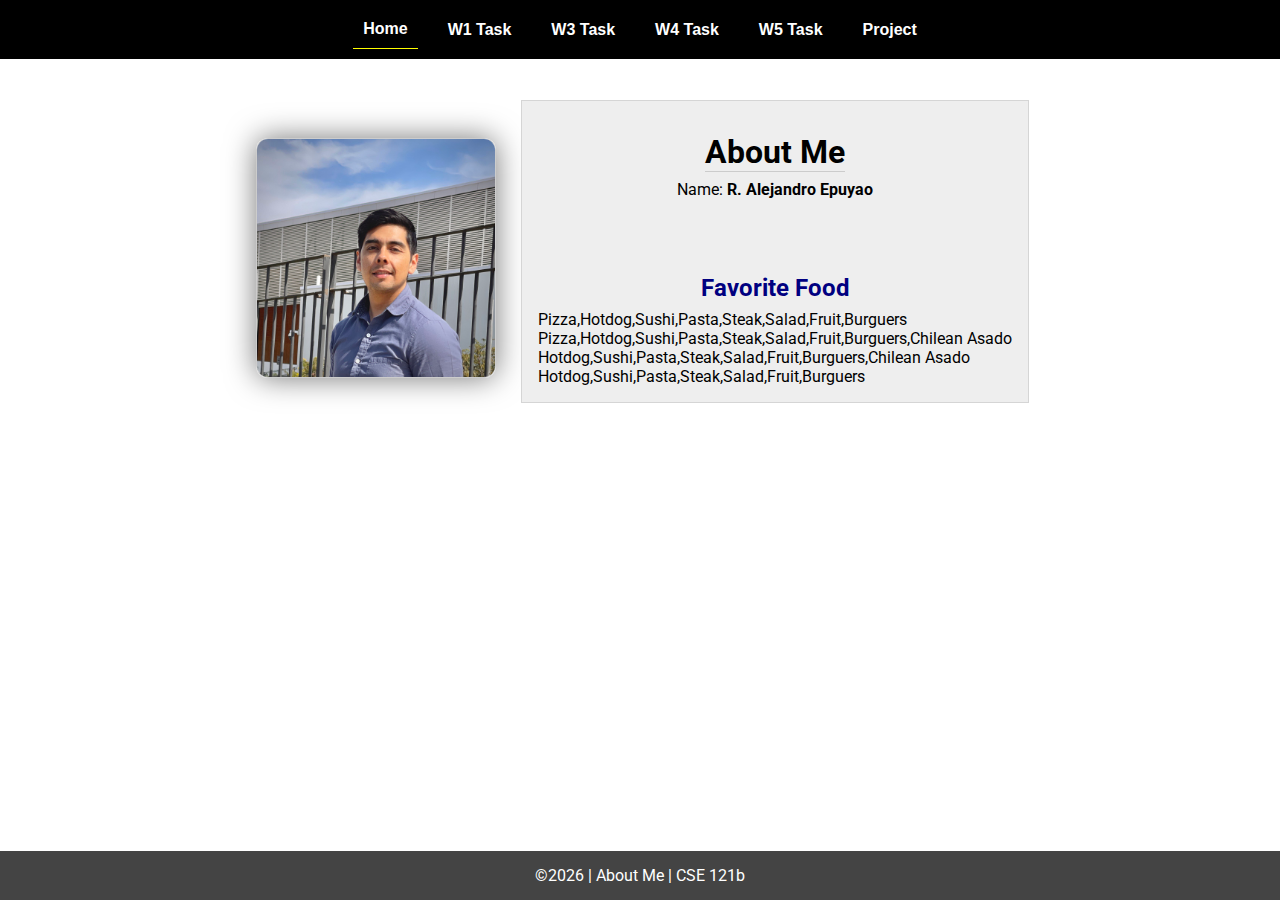
<file: index.html>
<!DOCTYPE html>
<html lang="en">

<head>
  <meta charset="UTF-8">
  <meta name="viewport" content="width=device-width, initial-scale=1.0">
  <title>About Me | CSE 121b | W02: Programming Tasks</title>
  <link rel="preconnect" href="https://fonts.googleapis.com">
  <link rel="preconnect" href="https://fonts.gstatic.com" crossorigin>
  <link href="https://fonts.googleapis.com/css2?family=Roboto:wght@400;600&display=swap"
    rel="stylesheet">
  <link rel="stylesheet" href="styles/main.css">
</head>

<body>
  <nav>
    <ul id="menu">
      <li><a id="toggleMenu">&equiv;</a></li>
      <li><a href="index.html" class="active">Home</a></li>
      <li><a href="w01-task.html">W1 Task</a></li>
      <li><a href="w03-task.html">W3 Task</a></li>
      <li><a href="w04-task.html">W4 Task</a></li>
      <li><a href="w05-task.html">W5 Task</a></li>
      <li><a href="project.html">Project</a></li>
    </ul>
  </nav>
  <main id="home">
    <picture>
      <img src="images/yourprofileimagename.jpg" alt="Placeholder Image">
    </picture>
    <section>
      <h1>About Me</h1>
      <div class="info">Name: <span id="name"></span></div>
      <h2>Favorite Food</h2>
      <div class="block" id="food"></div>
    </section>
  </main>
  <footer>
    &copy;<span id="year"></span> | About Me | CSE 121b
  </footer>
  <script src="scripts/main.js"></script>
  <script src="scripts/w02-task.js"></script>
</body>

</html>
</file>
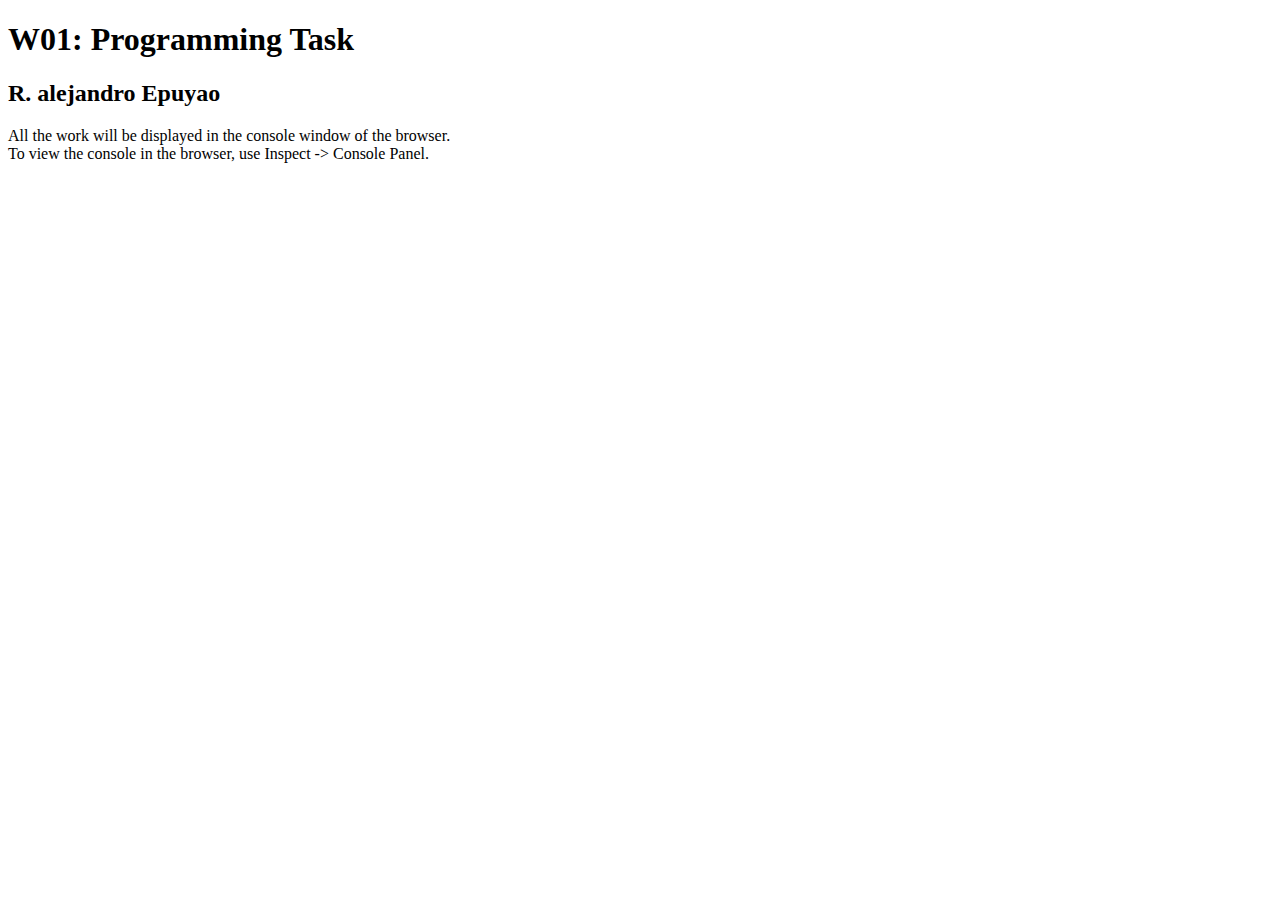
<file: w01-task.html>
<!DOCTYPE html>
<html lang="en">

<head>
  <meta charset="UTF-8">
  <meta name="viewport" content="width=device-width, initial-scale=1.0">
  <title>W01: Programming Task</title>
</head>

<body>
  <h1>W01: Programming Task</h1>
  <h2>R. alejandro Epuyao</h2>
  <p>All the work will be displayed in the console window of the browser.
    <br>To view the console in the browser, use Inspect -> Console Panel.
  </p>

  <script src="w01-task.js"></script>

</body>
</html>
</file>
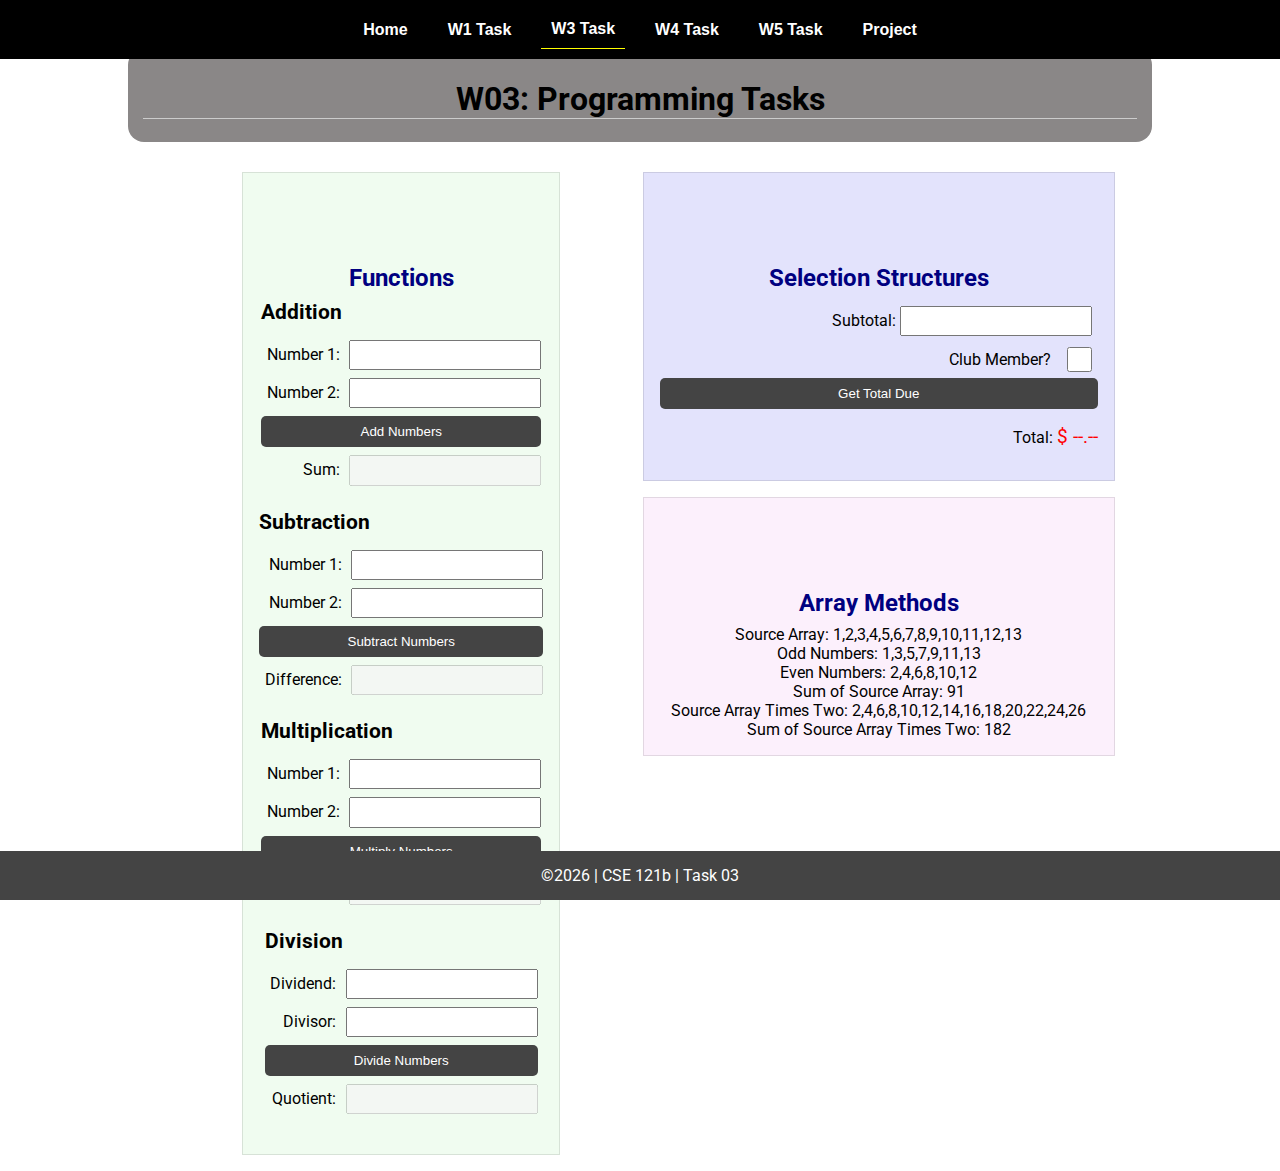
<file: w03-task.html>
<!DOCTYPE html>
<html lang="en">

<head>
    <meta charset="UTF-8">
    <meta name="viewport" content="width=device-width, initial-scale=1.0">
    <title>CSE 121b | W03: Programming Tasks</title>
    <link rel="preconnect" href="https://fonts.googleapis.com">
    <link rel="preconnect" href="https://fonts.gstatic.com" crossorigin>
    <link href="https://fonts.googleapis.com/css2?family=Roboto:wght@400;600&display=swap"
        rel="stylesheet">
    <link rel="stylesheet" href="styles/main.css">
</head>

<body>
    <nav>
        <ul id="menu">
            <li><a id="toggleMenu">&equiv;</a></li>
            <li><a href="index.html">Home</a></li>
            <li><a href="w01-task.html">W1 Task</a></li>
            <li><a href="w03-task.html" class="active">W3 Task</a></li>
            <li><a href="w04-task.html">W4 Task</a></li>
            <li><a href="w05-task.html">W5 Task</a></li>
            <li><a href="project.html">Project</a></li>
        </ul>
    </nav>>
    <header>
        <h1>W03: Programming Tasks</h1>
    </header>
    <main id="task3">
        <section id="section1">
            <h2>Functions</h2>
            <article>
                <h3>Addition</h3>
                <div>
                    <label for="add1">Number 1:</label>
                    <input type="text" id="add1" name="add1">
                </div>
                <div>
                    <label for="add2">Number 2:</label>
                    <input type="text" id="add2" name="add2">
                </div>
                <div>
                    <input type="button" id="addNumbers" value="Add Numbers">
                </div>
                <div>
                    <label for="sum">Sum:</label>
                    <input type="text" id="sum" name="sum" disabled>
                </div>
            </article>
            <article>
                <h3>Subtraction</h3>
                <div>
                    <label for="subtract1">Number 1:</label>
                    <input type="text" id="subtract1" name="subtract1">
                </div>
                <div>
                    <label for="subtract2">Number 2:</label>
                    <input type="text" id="subtract2" name="subtract2">
                </div>
                <div>
                    <input type="button" id="subtractNumbers" value="Subtract Numbers">
                </div>
                <div>
                    <label for="difference">Difference:</label>
                    <input type="text" id="difference" name="difference" disabled>
                </div>
            </article>
            <article>
                <h3>Multiplication</h3>
                <div>
                    <label for="factor1">Number 1:</label>
                    <input type="text" id="factor1" name="factor1">
                </div>
                <div>
                    <label for="factor2">Number 2:</label>
                    <input type="text" id="factor2" name="factor2">
                </div>
                <div>
                    <input type="button" id="multiplyNumbers" value="Multiply Numbers">
                </div>
                <div>
                    <label for="product">Product:</label>
                    <input type="text" id="product" name="product" disabled>
                </div>
            </article>
            <article>
                <h3>Division</h3>
                <div>
                    <label for="dividend">Dividend:</label>
                    <input type="text" id="dividend" name="dividend">
                </div>
                <div>
                    <label for="divisor">Divisor:</label>
                    <input type="text" id="divisor" name="divisor">
                </div>
                <div>
                    <input type="button" id="divideNumbers" value="Divide Numbers">
                </div>
                <div>
                    <label for="quotient">Quotient:</label>
                    <input type="text" id="quotient" name="quotient" disabled>
                </div>
            </article>
        </section>
        <div>
            <section id="section2">
                <h2>Selection Structures</h2>
                <label class="right">Subtotal:
                    <input type="number" id="subtotal" size="5">
                </label>
                <label class="middle right">
                    Club Member?
                    <input type="checkbox" id="member">
                </label>
                <div class="right">
                    <input type="button" id="getTotal" value="Get Total Due">
                </div>
                <div class="right">Total:
                    <span class="larger" id="total">$ --.--</span>
                </div>
            </section>
            <section id="section3">
                <h2>Array Methods</h2>
                <p>
                    Source Array: <span id="array"></span>
                </p>
                <p>
                    Odd Numbers: <span id="odds"></span>
                </p>
                <p>
                    Even Numbers: <span id="evens"></span>
                </p>
                <p>
                    Sum of Source Array: <span id="sumOfArray"></span>
                </p>
                <p>
                    Source Array Times Two: <span id="multiplied"></span>
                </p>
                <p>
                    Sum of Source Array Times Two: <span id="sumOfMultiplied"></span>
                </p>
            </section>
        </div>
    </main>
    <footer>
        &copy;<span id="year"></span> | CSE 121b | Task 03
    </footer>
    <script src="scripts/main.js"></script>

    <script src="scripts/w03-task.js"></script>
</body>

</html>
</file>
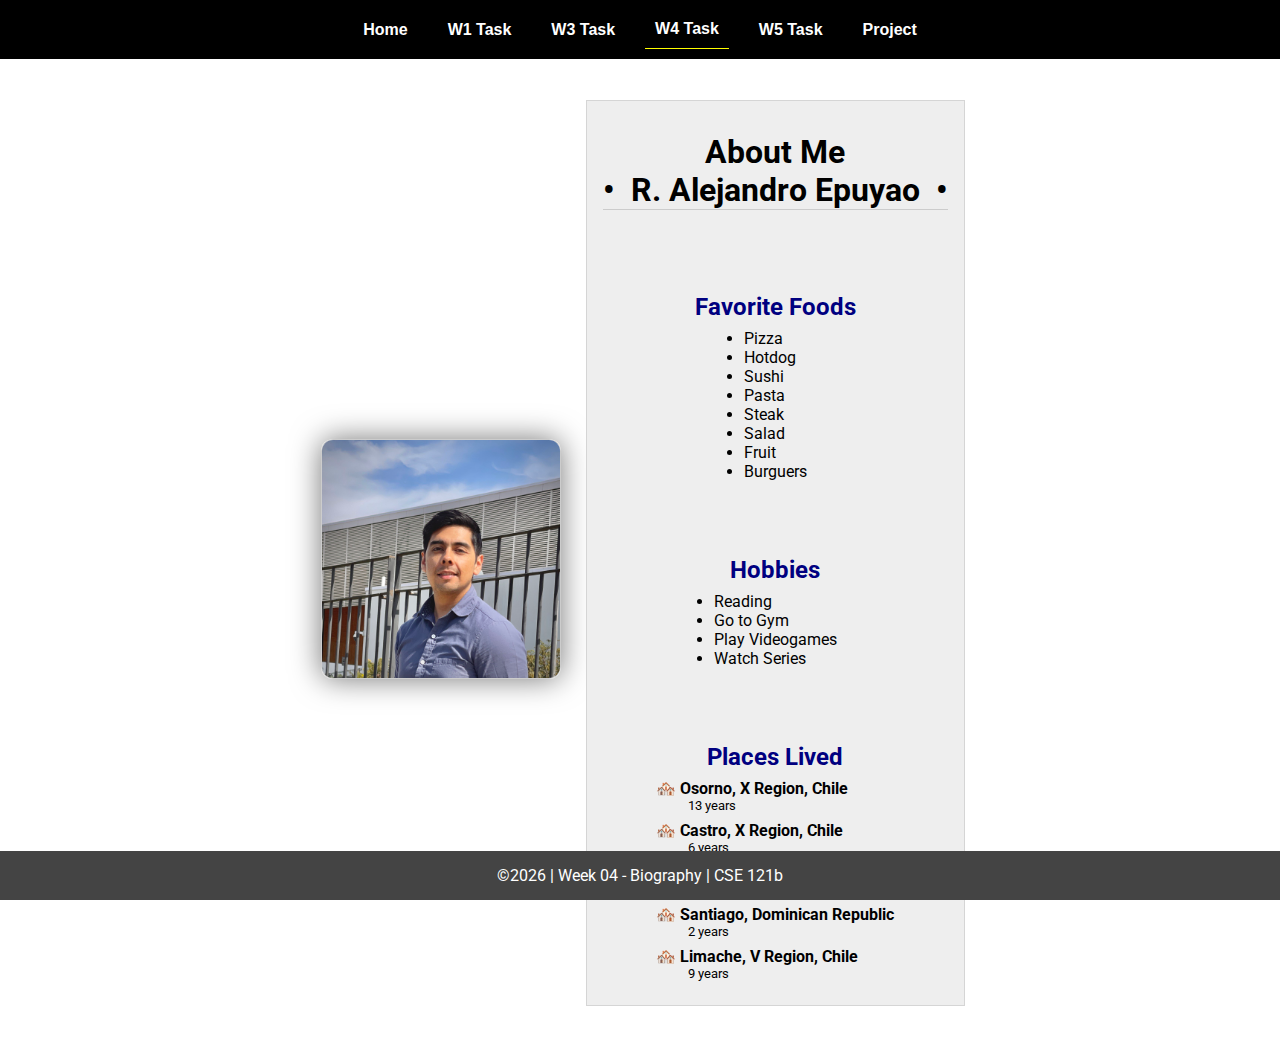
<file: w04-task.html>
<!DOCTYPE html>
<html lang="en">

<head>
  <meta charset="UTF-8">
  <meta name="viewport" content="width=device-width, initial-scale=1.0">
  <title>CSE 121b | W04: Programming Tasks</title>
  <link rel="preconnect" href="https://fonts.googleapis.com">
  <link rel="preconnect" href="https://fonts.gstatic.com" crossorigin>
  <link href="https://fonts.googleapis.com/css2?family=Roboto:wght@400;600&display=swap"
    rel="stylesheet">
  <link rel="stylesheet" href="styles/main.css">
</head>

<body>
  <nav>
    <ul id="menu">
      <li><a id="toggleMenu">&equiv;</a></li>
      <li><a href="index.html">Home</a></li>
      <li><a href="w01-task.html">W1 Task</a></li>
      <li><a href="w03-task.html">W3 Task</a></li>
      <li><a href="w04-task.html" class="active">W4 Task</a></li>
      <li><a href="w05-task.html">W5 Task</a></li>
      <li><a href="project.html">Project</a></li>
    </ul>
  </nav>
  <main id="home">
    <picture>
      <img id="photo" src="images/placeholder.png" alt="Placeholder Image">
    </picture>
    <section>
      <h1>About Me<br>• &nbsp;<span id="name"></span>&nbsp; •</h1>
      <h2>Favorite Foods</h2>
      <ul id="favorite-foods"></ul>
      <h2>Hobbies</h2>
      <ul id="hobbies"></ul>
      <h2>Places Lived</h2>
      <dl id="places-lived"></dl>
    </section>
  </main>

  <footer>
    &copy;<span id="year"></span> | Week 04 - Biography | CSE 121b
  </footer>
  <script src="scripts/main.js"></script>
  <script>
    document.getElementById("year").innerHTML = new Date().getFullYear();
  </script>
  <script src="scripts/w04-task.js"></script>
</body>

</html>
</file>
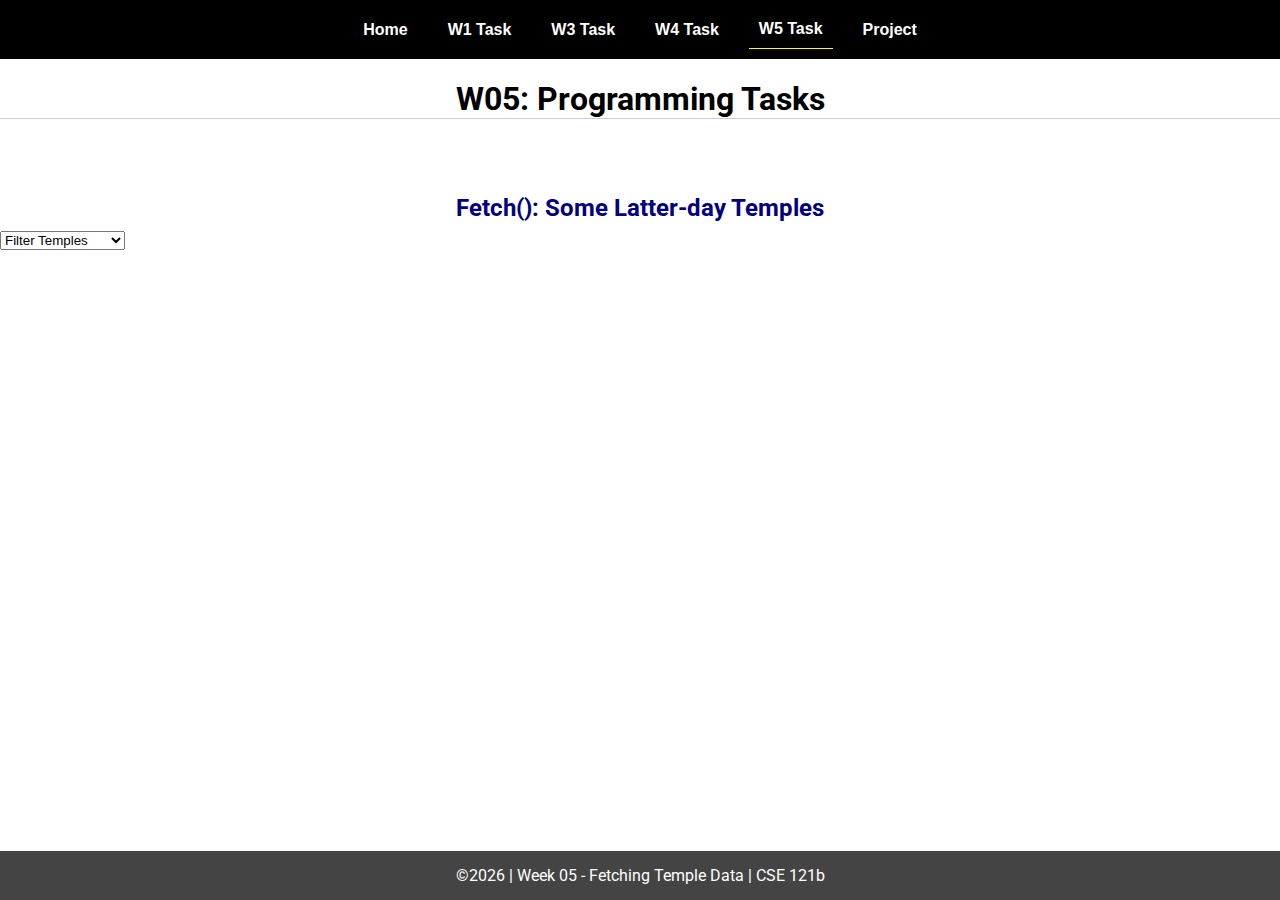
<file: w05-task.html>
<!DOCTYPE html>
<html lang="en">

<head>
  <meta charset="UTF-8">
  <meta name="viewport" content="width=device-width, initial-scale=1.0">
  <title>CSE 121b | W05: Programming Tasks</title>
  <link rel="preconnect" href="https://fonts.googleapis.com">
  <link rel="preconnect" href="https://fonts.gstatic.com" crossorigin>
  <link href="https://fonts.googleapis.com/css2?family=Roboto:wght@400;600&display=swap"
    rel="stylesheet">
  <link rel="stylesheet" href="styles/main.css">
</head>

<body>
  <nav>
    <ul id="menu">
      <li><a id="toggleMenu">&equiv;</a></li>
      <li><a href="index.html">Home</a></li>
      <li><a href="w01-task.html">W1 Task</a></li>
      <li><a href="w03-task.html">W3 Task</a></li>
      <li><a href="w04-task.html">W4 Task</a></li>
      <li><a href="w05-task.html" class="active">W5 Task</a></li>
      <li><a href="project.html">Project</a></li>
    </ul>
  </nav>
  <main id="gridly">
    <h1>W05: Programming Tasks</h1>
    <h2>Fetch(): Some Latter-day Temples</h2>

    <select id="filtered" title="Choose a data filter.">
      <option value="" disabled selected>Filter Temples</option>
      <option value="utah">Utah</option>
      <option value="notutah">Outside of Utah</option>
      <option value="older">Built Before 1950</option>
      <option value="all">No Filter</option>
    </select>

    <div id="temples">
    </div>
  </main>


  <footer>
    &copy;<span id="year"></span> | Week 05 - Fetching Temple Data | CSE 121b
  </footer>
  <script src="scripts/main.js"></script>
  <script>
    document.getElementById("year").innerHTML = new Date().getFullYear();
  </script>
  <script src="scripts/w05-task.js"></script>
</body>

</html>
</file>
<file: styles/main.css>
/* Universal Selector */
* {
    margin: 0;
    padding: 0;
    box-sizing: border-box;
}

/* HTML Selectors */
body {
    font-family: 'Roboto', Helvetica, sans-serif;
}

nav {
    background-color: black;
    width: 100%;
    position: fixed;
    top: 0;
}

nav ul {
    display: flex;
    flex-direction: column;
    align-items: center;
    max-width: -moz-fit-content;
    max-width: fit-content;
    margin: 0 auto;
}

nav ul li {
    flex: 1 1 auto;
}

nav ul li:first-child {
    display: block;
    font-size: 2rem;
}

nav ul li:first-child a {
    padding: 1px 10px;
}

nav ul li {
    display: none;
    list-style: none;
    margin: 10px;
}

nav ul li a {
    display: block;
    padding: 10px;
    text-decoration: none;
    font-weight: 600;
    color: white;
    text-align: center;
    font-family: 'Arial Narrow', Arial, sans-serif;
}

nav ul li a:hover {
    background-color: #efefef;
    color: black;
}

header {
    margin-top: 100px;
    text-align: center;
    margin: 300px auto;
    background-color: rgb(138, 135, 135);
    height: auto;
    width: 80%;
    border-radius: 16px;
    padding: 15px;
}

h1,
h2 {
    text-align: center;
    margin: 1rem 0 .5rem;
}

h1 {
    border-bottom: 1px solid #ccc;
}

#gridly h1 {
    margin-top: 80px;
}

h2 {
    font-size: 1.5rem;
    color: navy;
    text-align: center;
    margin-top: 75px;
}

h3 {
    font-size: 1.3rem;
    margin-bottom: 1rem;
}

header {
    margin-top: 70px;
    text-align: center;
    margin: 30px auto;
    background-color: rgb(138, 135, 135);
    height: auto;
    width: 80%;
    border-radius: 16px;
    padding: 15px;
}

.header button {
    background-color: navy;
    color: white;
    padding: 10px;
    width: 50%;
    display: block;
    margin: 10px auto 0px;
    border-radius: 10px;
}

#nameProduct {
    display: block;
    margin: 0 auto;
    /* Margen automático a la izquierda y derecha para centrar el elemento */
    text-align: left;
    /* Alinear el texto a la izquierda dentro del select */
}

.listProducts {
    position: relative;
    display: flex;
    flex-direction: column;
    margin: 20px auto;
    padding: 15px 10px 48px;
    border-radius: 16px;
    background-color: white;
    width: 80%;
    height: 600px;
    word-break: break-all;
    overflow: auto;
}

.listProducts h2 {
    text-align: center;
}

#tableProducts {
    word-break: break-all;
    overflow: auto;
}

td {
    text-align: center;
}

.totalDiv {
    position: absolute;
    bottom: 50px;
    right: 30px;
    background: #C4C4C4;
    width: 40%;
    padding: 1rem;
}

#clearall {
    position: absolute;
    bottom: 60px;
    left: 30px;
}

picture {
    margin: 0 auto;
}

picture img {
    width: 240px;
    height: auto;
    border-radius: 5%;
    border: 1px solid #ccc;
    box-shadow: 0 0 30px #777;
}

section {
    display: flex;
    flex-direction: column;
    align-items: center;
    margin: 0 auto 1rem;
    border: 1px solid rgba(0, 0, 0, .1);
    padding: 1rem;
    background-color: #eee;
}

article {
    margin-bottom: 1rem;
}

article div {
    margin-bottom: .5rem;
    text-align: right;
}

label {
    padding: .35rem;
}

input {
    padding: .35rem;
}

input[type="button"] {
    padding: .5rem;
    background-color: #444;
    color: white;
    border: none;
    border-radius: 5px;
    cursor: pointer;
    width: 100%
}

input[type="checkbox"] {
    width: 25px;
    height: 25px;
}

dt {
    font-weight: 700;
}

dt::before {
    content: "🏘️ ";
}

dd {
    margin: 0 0 .5rem 2rem;
    font-size: smaller;
}

footer {
    background-color: #444;
    color: white;
    padding: 15px;
    text-align: center;
    width: 100%;
    position: fixed;
    bottom: 0;
}

/* Class Selectors */
.active {
    border-bottom: 1px solid yellow;
}

.open li {
    display: block;
}

.block {
    display: block;
}

.larger {
    font-size: larger;
    color: red;
}

.right {
    width: 100%;
    text-align: right;
}

.middle {
    display: flex;
    align-items: center;
    justify-content: right;
    gap: 1rem;
}

/* ID Selectors */

#home {
    margin-top: 125px;
    display: grid;
    grid-template-columns: 1fr;
    grid-gap: 20px;
    align-items: center;
    justify-content: center;
}


#section1 {
    background-color: rgb(225, 250, 225, .5);
}

#section2 {
    background-color: rgba(200, 200, 250, 0.5);

}

#section2 div {
    margin-bottom: 1rem;
}

#section3 {
    background-color: rgb(250, 225, 250, .5);
}

#sortBy {
    appearance: none;
    display: flex;
    padding: .5rem;
    background-color: #eee;
    color: #444;
    font-weight: 700;
    margin: 1rem auto;
    width: 200px;
    border: 1px solid rgba(0, 0, 0, .2);
    text-align: center;
}

#sortBy option:disabled {
    font-style: italic;
    padding: 1rem;
    background-color: #111;
    color: #eee;
}

#temples {
    display: grid;
    grid-template-columns: repeat(auto-fit, minmax(320px, 1fr));
    grid-gap: .5rem;
    align-items: center;
    margin-bottom: 3rem;
}

#temples article {
    height: 250px;
    margin: .5rem;
    border: 1px solid rgba(0, 0, 0, .1);
    padding: 1rem;
    background-color: #eee;
    display: flex;
    flex-direction: column;
    align-items: center;
    justify-content: center;
}

#temples h4 {
    color: navy;
    font-size: smaller;
}


#temples img {
    width: 250px;
    height: auto;
    box-shadow: 0 0 30px #777;
    margin: .5rem;
}

/* Media Queries */
@media only screen and (min-width: 32.5em) {
    nav ul {
        flex-direction: row;
    }

    nav ul li:first-child {
        display: none;
    }

    nav ul li {
        display: block;
    }

    section {
        min-width: 300px;
    }

    #home {
        margin: 100px auto 20px;
        grid-template-columns: 250px 1fr;
        max-width: -moz-fit-content;
        max-width: fit-content;
    }

    #task3 {
        display: grid;
        grid-template-columns: 1fr 1fr;
        grid-gap: 5px;
        margin: 0 auto;
        max-width: 950px;
    }

}
</file>
